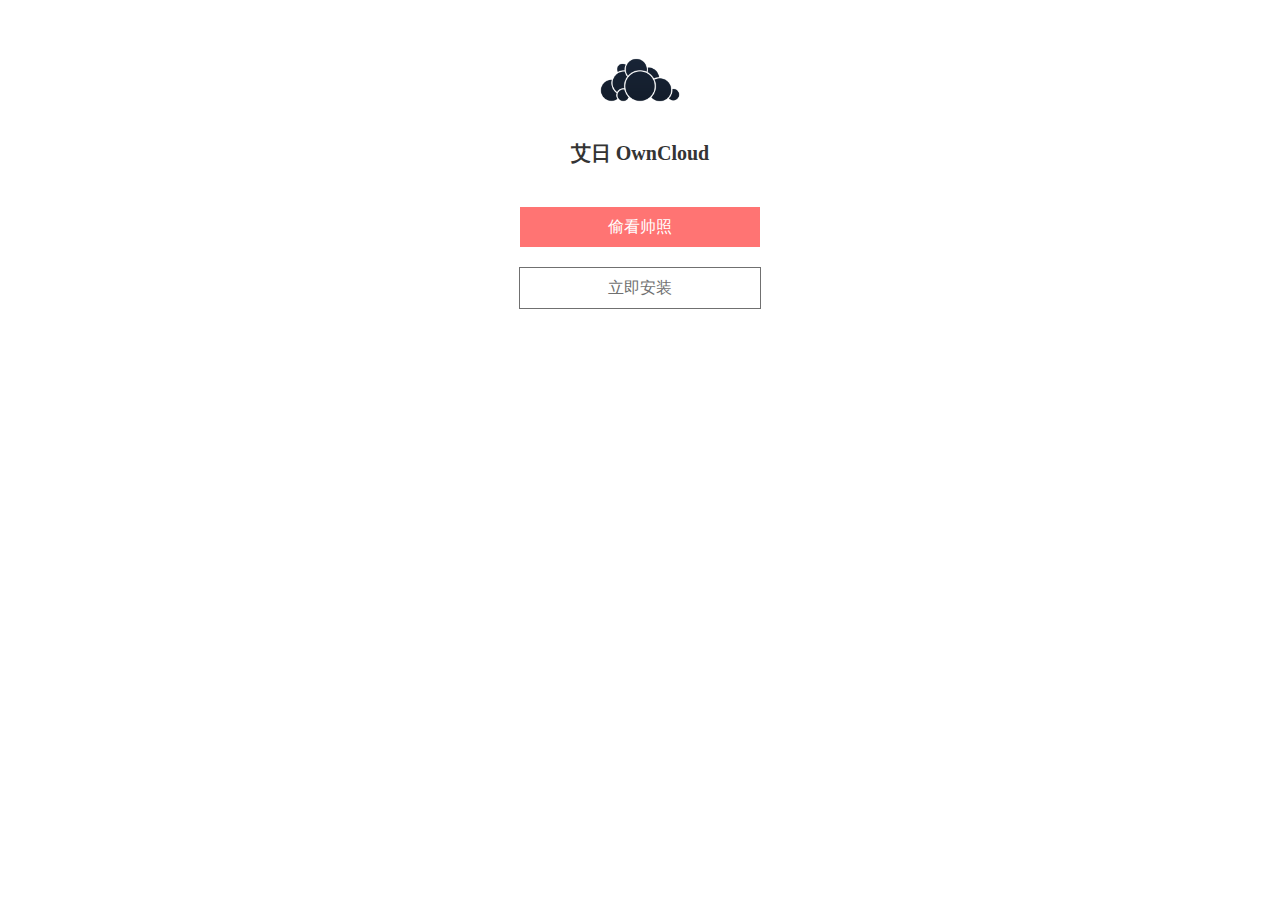
<file: download/download.html>
<!DOCTYPE html>
<html lang="en">
<head>
    <meta http-equiv="Content-Type" content="text/html; charset=utf-8" />
    <title>游戏Demo</title>

    <link rel="stylesheet" href="download.css">

</head>
<body>

	<div class="download-view">
		<div class="file-img">
        	<img src="SplashImage.png">
    	</div>

    	<div class="file-name">艾日 OwnCloud</div>
	
    	<div class="my-githome" onclick="myhome()">
    		偷看帅照
    	</div>

    	<div class="now-download" onclick="downloadapp()">
    		立即安装
        	<!-- <a href="itms-services://?action=download-manifest&url=https://mzyofvip.github.io/download/manifest.plist">立即下载</a> -->
    	</div>
	</div>

	<script src="download.js"></script>

</body>
</html>
</file>
<file: download/download.css>
.download-view{
    background-color: #fff;

    text-align: center;
}

.file-img{
    margin: 40px auto 20px;
    width: 80px;
    height: 80px;
}

.file-img img{
    width: 100%;
    height: auto;
}

.file-name{
    color: #343434;
    font-size: 20px;
    font-weight: bold;
    text-align: center;
}

.my-githome{
    margin: 40px auto 0;
    background-color: #FF7473;
    height: 40px;
    width: 240px;
    line-height: 40px;

    font-size: 16px;
    color: #fff;
}
.my-githome:hover{
    background-color: #FF7473;
    opacity: 0.8;
}
.my-githome:active{
    background: #CCCCCC;
    opacity: 0.8;
}

.now-download{
    margin: 20px auto 0;
    background-color: #fff;
    height: 40px;
    width: 240px;
    line-height: 40px;

    font-size: 16px;
    color: #707070;
    border: 1px solid #707070;
}

.now-download:hover{
    background-color: #fff;
    opacity: 0.8;
}
.now-download:active{
    color: #fff;
    background: #CCCCCC;
    opacity: 0.8;
}
</file>
